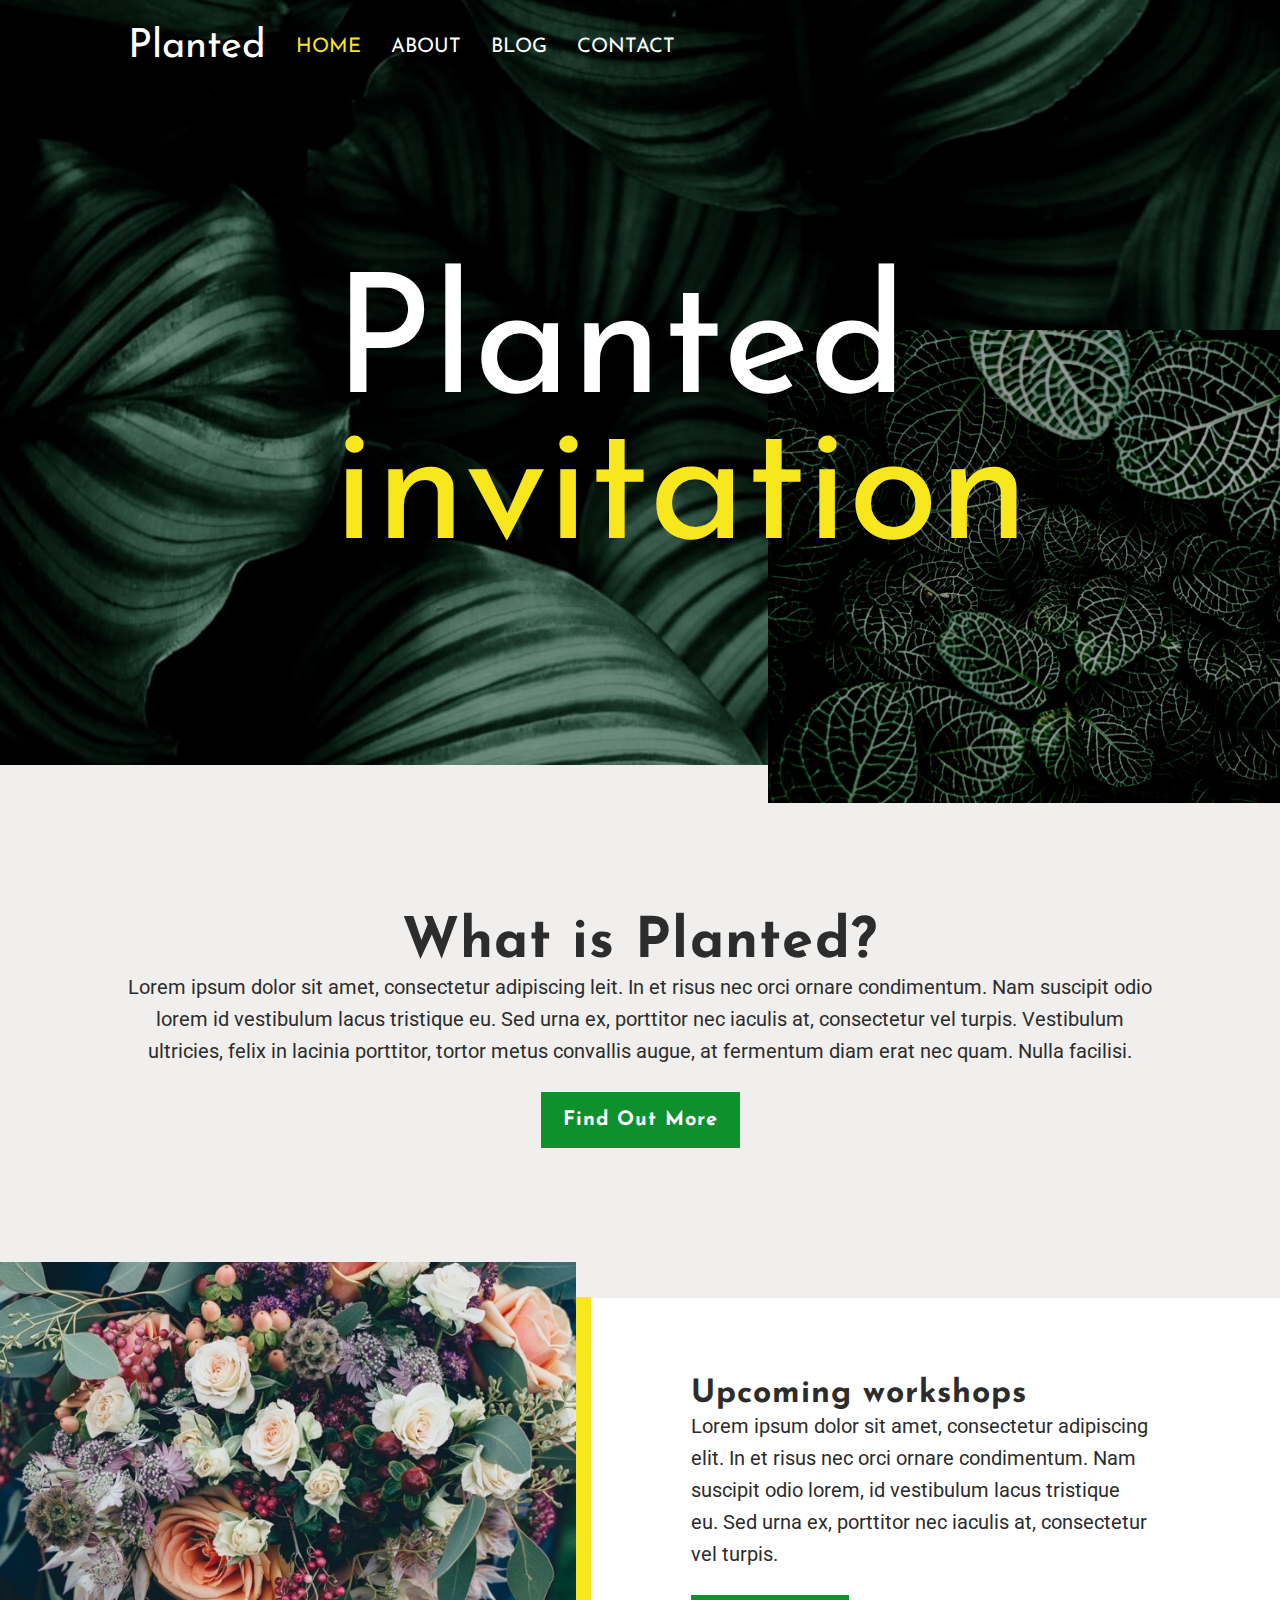
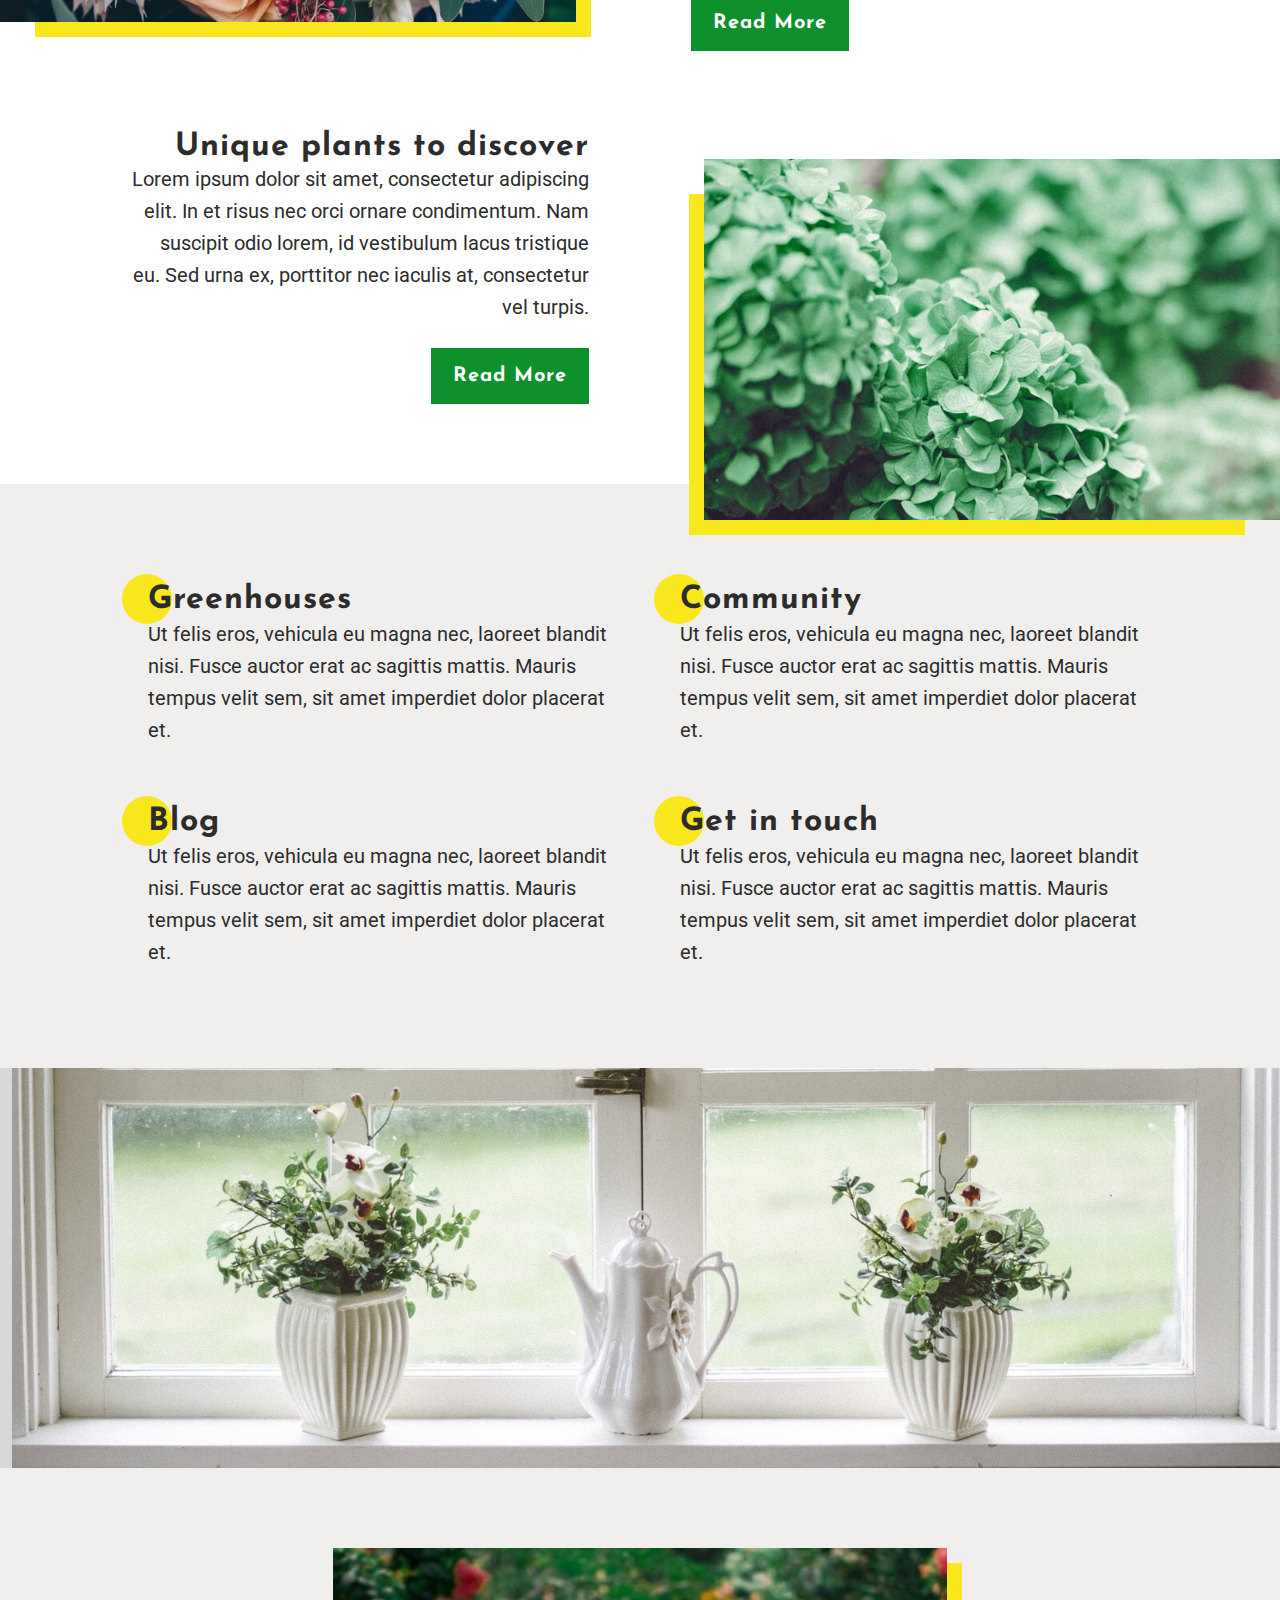
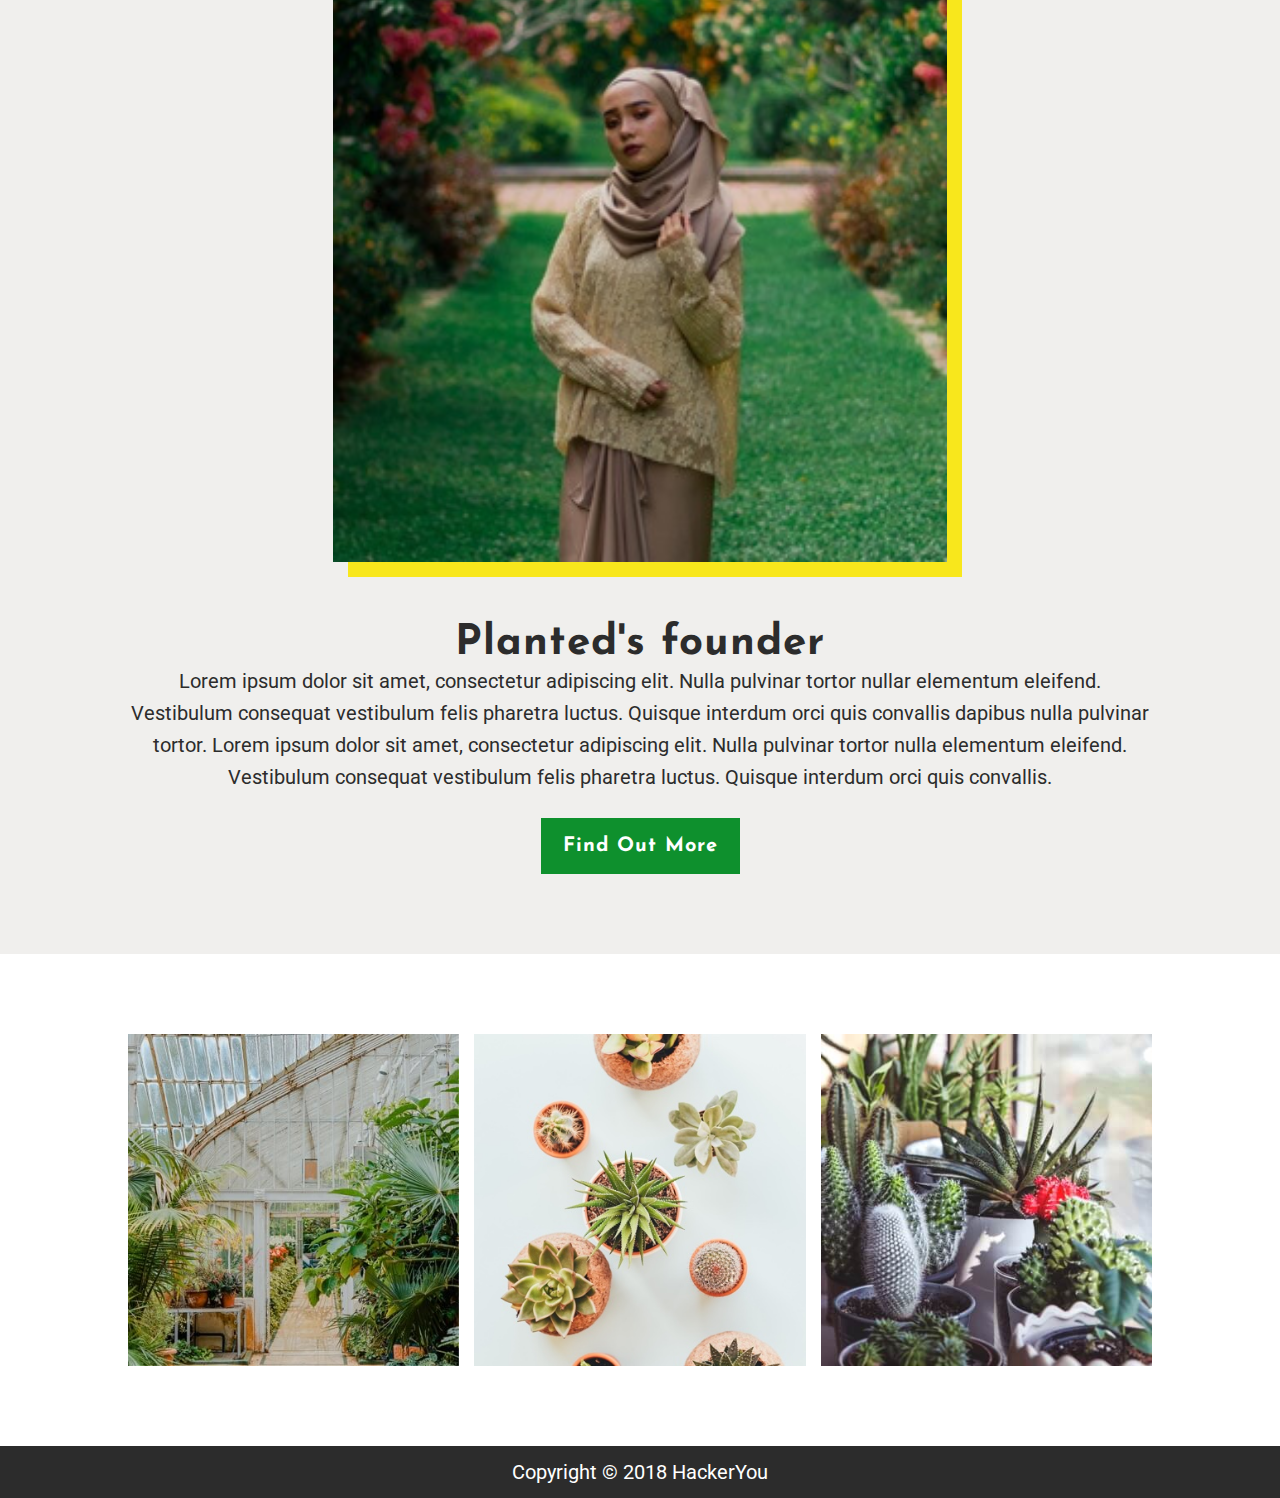
<file: index.html>
<!DOCTYPE html>
<html lang="en">

<head>
    <meta charset="UTF-8">
    <meta name="viewport" content="width=device-width, initial-scale=1.0">
    <meta http-equiv="X-UA-Compatible" content="ie=edge">
    <title>PLANTED</title>
    <link href="https://fonts.googleapis.com/css?family=Josefin+Sans:300,400,700|Roboto:400,700" rel="stylesheet">
    <link rel="stylesheet" href="https://use.fontawesome.com/releases/v5.7.0/css/all.css" integrity="sha384-lZN37f5QGtY3VHgisS14W3ExzMWZxybE1SJSEsQp9S+oqd12jhcu+A56Ebc1zFSJ"
        crossorigin="anonymous">
    <link rel="shortcut icon" href="assets/favicon16x16.png" type="image/x-icon"> <!-- Photo by Scott Webb on Unsplash -->
    <link rel="stylesheet" href="styles/style.css">
</head>

<body>
    <a href="#mainContent" class="skipLink">Skip to main content.</a>

    <!-- This is the header/hero section of the home page -->
    <header class="home">
        <div class="wrapper heroContainer">

            <nav class="mainNav">
                <ul>
                    <li><a href="index.html">Planted</a></li>
                    <li><a href="index.html" class="currentPage">Home</a></li>
                    <li><a href="index.html#about">About</a></li>
                    <li><a href="blog.html">Blog</a></li>
                    <li><a href="contact.html">Contact</a></li>
                </ul>
            </nav>

            <h1>Planted <span>invitation</span></h1>

            <div class="heroOverlay">
                <img src="assets/headerBox.jpg" alt="dark green leaves with light green veins">
            </div>

        </div> <!-- This is the closing of the wrapper div -->
    </header>

    <!-- This main element contains everything that falls between the header and the footer -->
    <main id="mainContent">

        <!-- This is the What is Planted? section -->
        <section class="whatIsPlanted">

            <div class="wrapper">

                <h2>What is Planted?</h2>
                <p>Lorem ipsum dolor sit amet, consectetur adipiscing leit. In et risus nec orci ornare condimentum.
                    Nam suscipit odio lorem id vestibulum lacus tristique eu. Sed urna ex, porttitor nec iaculis at,
                    consectetur vel turpis. Vestibulum ultricies, felix in lacinia porttitor, tortor metus convallis
                    augue, at fermentum diam erat nec quam. Nulla facilisi.</p>
                <a href="#" class="button">Find out more</a>

            </div> <!-- This is the closing of the wrapper div -->

        </section>

        <!-- This is the Upcoming Workshops section -->
        <section class="workshops">

            <div class="wrapper">

                <div class="image image1">
                    <img src="assets/flowerBouquet.jpg" alt="a beautiful bouquet of flowers">
                </div>

                <div class="text text1">
                    <h2>Upcoming workshops</h2>
                    <p>Lorem ipsum dolor sit amet, consectetur adipiscing elit. In et risus nec orci ornare
                        condimentum.
                        Nam suscipit odio lorem, id vestibulum lacus tristique eu. Sed urna ex, porttitor nec iaculis
                        at,
                        consectetur vel turpis.</p>
                    <a href="#" class="button">Read more</a>
                </div>

                <!-- The order of .image2 and .text2 are altered for desktop to create the alternating pattern seen in the design -->
                <div class="image image2"> 
                    <img src="assets/greenHydrangea.jpg" alt="closeup of some green hydrangeas">
                </div>

                <div class="text text2">
                    <h2>Unique plants to discover</h2>
                    <p>Lorem ipsum dolor sit amet, consectetur adipiscing elit. In et risus nec orci ornare
                        condimentum. Nam suscipit odio lorem, id vestibulum lacus tristique eu. Sed urna ex, porttitor
                        nec iaculis at, consectetur vel turpis.</p>
                    <a href="#" class="button">Read more</a>
                </div>

            </div> <!-- This is the closing of the wrapper div -->

        </section>

        <!-- This is the section containing Information about Greenhouses, Community, the Blog, and Get in Touch. It also contains the banner image directly below it -->
        <section class="info">

            <div class="infoContainer wrapper">

                <div class="infoItem">
                    <div class="infoIcon">
                        <i class="fas fa-leaf"></i>
                    </div>
                    <div class="infoText">
                        <a href="#"><h2>Greenhouses</h2></a>
                        <p>Ut felis eros, vehicula eu magna nec, laoreet blandit nisi. Fusce auctor erat ac sagittis
                            mattis. Mauris tempus velit sem, sit amet imperdiet dolor placerat et.</p>
                    </div>
                </div>

                <div class="infoItem">
                    <div class="infoIcon">
                        <i class="fas fa-users"></i>
                    </div>
                    <div class="infoText">
                        <a href="#"><h2>Community</h2></a>
                        <p>Ut felis eros, vehicula eu magna nec, laoreet blandit nisi. Fusce auctor erat ac sagittis
                            mattis. Mauris tempus velit sem, sit amet imperdiet dolor placerat et.</p>
                    </div>
                </div>

                <div class="infoItem">
                    <div class="infoIcon">
                        <i class="fas fa-file"></i>
                    </div>
                    <div class="infoText">
                        <a href="blog.html"><h2>Blog</h2></a>
                        <p>Ut felis eros, vehicula eu magna nec, laoreet blandit nisi. Fusce auctor erat ac sagittis
                            mattis. Mauris tempus velit sem, sit amet imperdiet dolor placerat et.</p>
                    </div>
                </div>

                <div class="infoItem">
                    <div class="infoIcon">
                        <i class="fas fa-phone"></i>
                    </div>
                    <div class="infoText">
                        <a href="contact.html"><h2>Get in touch</h2></a>
                        <p>Ut felis eros, vehicula eu magna nec, laoreet blandit nisi. Fusce auctor erat ac sagittis
                            mattis. Mauris tempus velit sem, sit amet imperdiet dolor placerat et.</p>
                    </div>
                </div>
            </div> <!-- This is the closing of the .infoContainer/wrapper div. The banner image comes immediately after, outside of the wrapper -->

            <div>
                <img src="assets/bannerVases.jpg" alt="two white vases and a white tea pot on a white window sill overlooking a lawn">
            </div>

        </section>

        <!-- This is the Planted's founder section -->
        <section class="founder" id="about">

            <div class="wrapper">

                <div class="image">
                    <img src="assets/founder.jpg" alt="the founder of Planted standing in an outdoor garden">
                </div>

                <div class="founderInfo">
                    <h2>Planted's founder</h2>
                    <p>Lorem ipsum dolor sit amet, consectetur adipiscing elit. Nulla pulvinar tortor nullar elementum
                        eleifend. Vestibulum consequat vestibulum felis pharetra luctus. Quisque interdum orci quis
                        convallis dapibus nulla pulvinar tortor. Lorem ipsum dolor sit amet, consectetur adipiscing
                        elit.
                        Nulla pulvinar tortor nulla elementum eleifend. Vestibulum consequat vestibulum felis pharetra
                        luctus. Quisque interdum orci quis convallis.</p>
                    <a href="#" class="button">Find out more</a>
                </div>

            </div> <!-- This is the closing of the wrapper div -->

        </section>

        <!-- This is the Gallery section -->
        <section class="gallery">

            <div class="wrapper">

                <div class="galleryItem">
                    <img src="assets/greenhouse.jpg" alt="view of the inside of a greenhouse with tropical palm trees">
                </div>

                <div class="galleryItem">
                    <img src="assets/succulents.jpg" alt="aerial view of many small succulents on a white table">
                </div>

                <div class="galleryItem">
                    <img src="assets/cactaiSucculents.jpg" alt="many cactuses and succulents in small pots near a window">
                </div>

            </div> <!-- This is the closing of the wrapper div -->

        </section>

    </main>

    <footer>
        <p>Copyright © 2018 HackerYou</p>
    </footer>

</body>

</html>
</file>
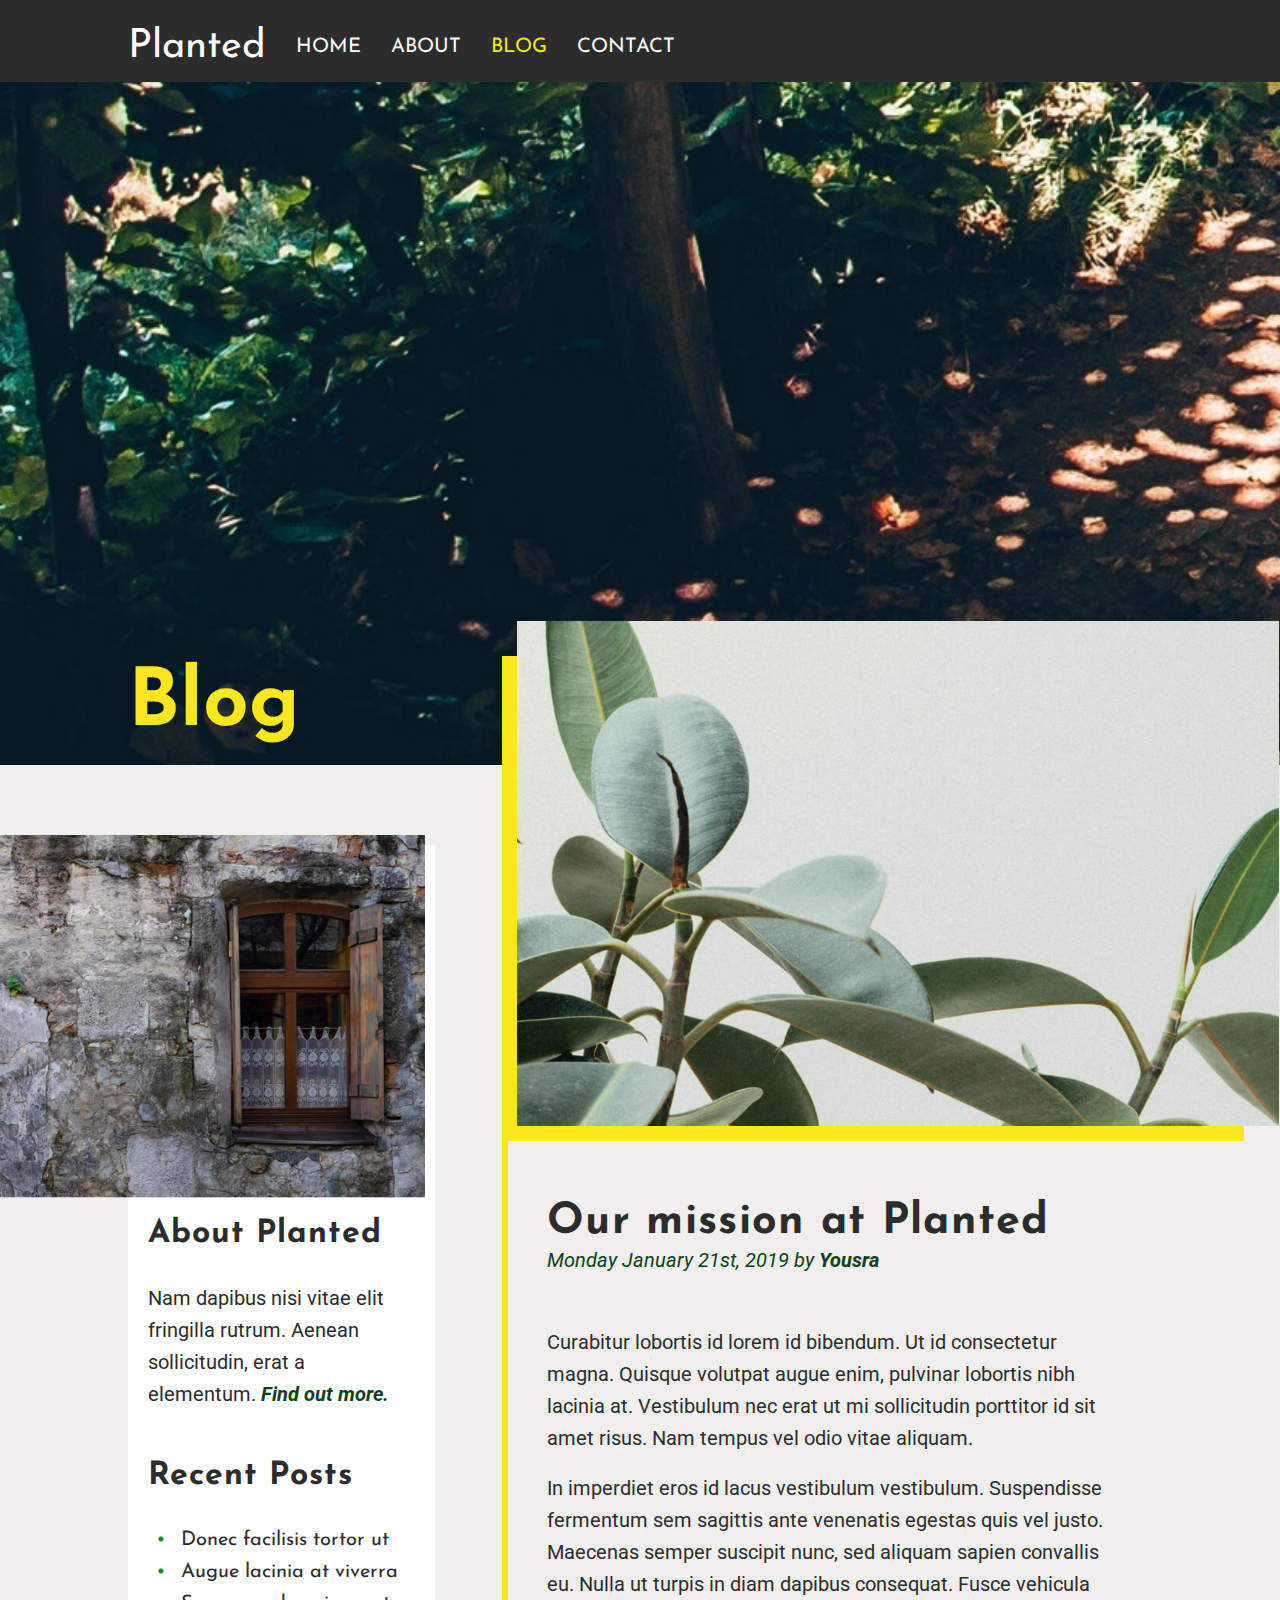
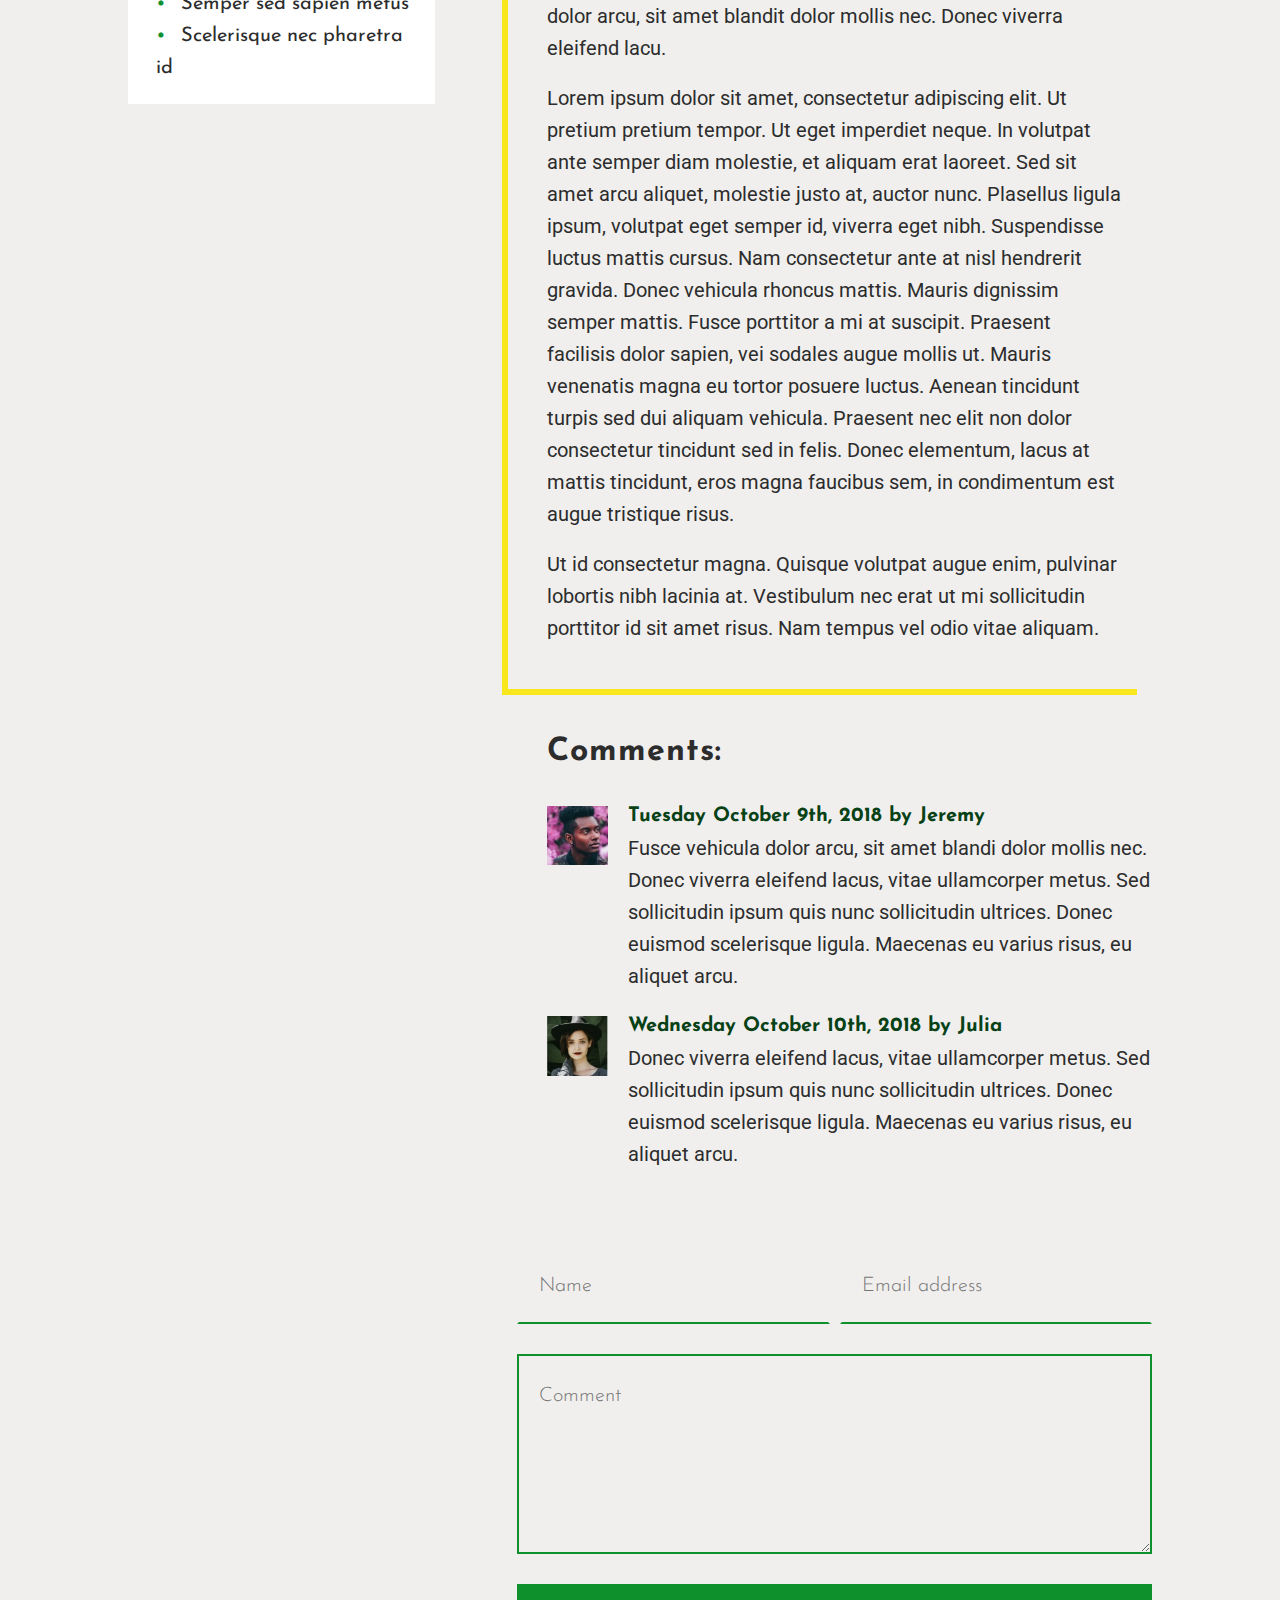
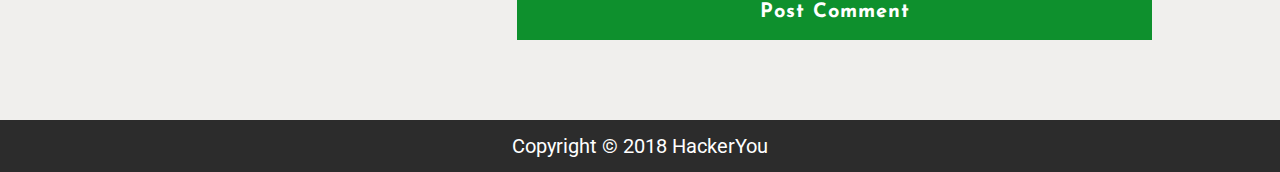
<file: blog.html>
<!DOCTYPE html>
<html lang="en">

<head>
    <meta charset="UTF-8">
    <meta name="viewport" content="width=device-width, initial-scale=1.0">
    <meta http-equiv="X-UA-Compatible" content="ie=edge">
    <title>PLANTED</title>
    <link href="https://fonts.googleapis.com/css?family=Josefin+Sans:300,400,700|Roboto:400,700" rel="stylesheet">
    <link rel="stylesheet" href="https://use.fontawesome.com/releases/v5.7.0/css/all.css" integrity="sha384-lZN37f5QGtY3VHgisS14W3ExzMWZxybE1SJSEsQp9S+oqd12jhcu+A56Ebc1zFSJ"
        crossorigin="anonymous">
    <link rel="shortcut icon" href="assets/favicon16x16.png" type="image/x-icon">
    <link rel="stylesheet" href="styles/style.css">
</head>

<body>
    <a href="#mainContent" class="skipLink">Skip to main content.</a>

    <!-- This is the header/hero section of the Blog page -->
    <header class="blog">

        <div class="heroContainer">

            <nav class="mainNav blogNav">
                <div class="wrapper"> <!-- The wrapper is nested inside the nav so that the background color of the nav can span the full width of the page -->
                    <ul>
                        <li>
                            <a href="index.html">Planted</a>
                        </li>
                        <li>
                            <a href="index.html">Home</a>
                        </li>
                        <li>
                            <a href="index.html#about">About</a>
                        </li>
                        <li>
                            <a href="blog.html" class="currentPage">Blog</a>
                        </li>
                        <li>
                            <a href="contact.html">Contact</a>
                        </li>
                    </ul>
                </div>
            </nav>

            <div class="wrapper">
                <h1>Blog</h1>
            </div>

        </div> <!-- This is the closing of the .heroContainer div -->

    </header>

    <!-- This main element contains all of the content between the header and the footer (which is divided into the aside and the blogContent section), and is styled with the wrapper class -->
    <main class="blogPage wrapper" id="mainContent">

        <!-- This .blogContent section contains an article (which itself contains the blog post and it's associated comments) and the comment form -->
        <section class="blogContent">

            <!-- The article encloses the blog post and it's associated comments -->
            <article class="blogPost"> 

                <div class="imgContainer">
                    <img src="assets/postImage.jpg" alt="close up view of some leaves against a beige wall">
                </div>

                <section class="blogText"> <!-- This section is the blog post itself -->
                    <h2>Our mission at Planted</h2>
                    <p class="byline">Monday January 21st, 2019 by <span>Yousra</span></p>
                    <p>Curabitur lobortis id lorem id bibendum. Ut id consectetur magna. Quisque volutpat augue enim,
                        pulvinar lobortis nibh lacinia at. Vestibulum nec erat ut mi sollicitudin porttitor id sit amet
                        risus. Nam tempus vel odio vitae aliquam.</p>
                    <p>In imperdiet eros id lacus vestibulum vestibulum. Suspendisse fermentum sem sagittis ante
                        venenatis egestas quis vel justo. Maecenas semper suscipit nunc, sed aliquam sapien convallis
                        eu. Nulla ut turpis in diam dapibus consequat. Fusce vehicula dolor arcu, sit amet blandit
                        dolor mollis nec. Donec viverra eleifend lacu.</p>
                    <p>Lorem ipsum dolor sit amet, consectetur adipiscing elit. Ut pretium pretium tempor. Ut eget
                        imperdiet neque. In volutpat ante semper diam molestie, et aliquam erat laoreet. Sed sit amet
                        arcu aliquet, molestie justo at, auctor nunc. Plasellus ligula ipsum, volutpat eget semper id,
                        viverra eget nibh. Suspendisse luctus mattis cursus. Nam consectetur ante at nisl hendrerit
                        gravida. Donec vehicula rhoncus mattis. Mauris dignissim semper mattis. Fusce porttitor a mi at
                        suscipit. Praesent facilisis dolor sapien, vei sodales augue mollis ut. Mauris venenatis magna
                        eu tortor posuere luctus. Aenean tincidunt turpis sed dui aliquam vehicula. Praesent nec elit
                        non dolor consectetur tincidunt sed in felis. Donec elementum, lacus at mattis tincidunt, eros
                        magna faucibus sem, in condimentum est augue tristique risus.</p>
                    <p>Ut id consectetur magna. Quisque volutpat augue enim, pulvinar lobortis nibh lacinia at.
                        Vestibulum nec erat ut mi sollicitudin porttitor id sit amet risus. Nam tempus vel odio vitae
                        aliquam.</p>
                </section>

                <section class="commentContainer"> <!-- This section is the blog posts's associated comments section -->
                    <h3>Comments:</h3>

                    <div class="blogComment">
                        <img src="assets/commentImage1.jpg" alt="the face of commenter #1, Jeremy">
                        <div class="text">
                            <h4>Tuesday October 9th, 2018 by Jeremy</h4>
                            <p>Fusce vehicula dolor arcu, sit amet blandi dolor mollis nec. Donec viverra eleifend
                                lacus,
                                vitae
                                ullamcorper metus. Sed sollicitudin ipsum quis nunc sollicitudin ultrices. Donec
                                euismod
                                scelerisque ligula. Maecenas eu varius risus, eu aliquet arcu.</p>
                        </div>
                    </div>

                    <div class="blogComment">
                        <img src="assets/commentImage2.jpg" alt="the face of commenter #2, Julia">
                        <div class="text">
                            <h4>Wednesday October 10th, 2018 by Julia</h4>
                            <p>Donec viverra eleifend lacus, vitae ullamcorper metus. Sed sollicitudin ipsum quis
                                nunc
                                sollicitudin ultrices. Donec euismod scelerisque ligula. Maecenas eu varius risus,
                                eu
                                aliquet
                                arcu.</p>
                        </div>
                    </div>

                </section> <!-- This is the end of the comment container -->

            </article> <!-- This is the end of the article containing the blog and it's comments -->

            <!-- This is the comment form -->
            <form action="" method="POST" name="submitComment" class="submitComment"> 

                <div class="inputs">
                    <label for="name" class="visuallyHidden">Name</label>
                    <input type="text" class="name" id="name" name="name" placeholder="Name">

                    <label for="email" class="visuallyHidden">Email address</label>
                    <input type="email" class="email" id="email" name="email" placeholder="Email address">
                </div>

                <label for="comment" class="visuallyHidden">Comment</label>
                <textarea name="comment" id="comment" class="comment" placeholder="Comment" cols="" rows="" required></textarea>

                <button type="submit">Post comment</button>

            </form>

        </section> <!-- This is the end of the .blogContent section (the blog, it's comments, and the form) -->

        <!-- In the mobile layout, the aside comes after the blog entry. In the desktop layout, the order of the aside is changed so that it moves up to the left of the blog entry. I chose this structure because this was the order I wanted the user to tab through the page (blog first, then aside). -->
        <aside> 

            <div class="imgContainer">
                <img src="assets/asideWindow.jpg" alt="outside of a beautiful old cement building looking at a wooden window frame with lace curtains">
            </div>

            <div class="asideText">
                <h3>About Planted</h3>
                <p>Nam dapibus nisi vitae elit fringilla rutrum. Aenean sollicitudin, erat a elementum. <a href="index.html#about"><span>Find
                            out more.</span></a></p>
                <h3>Recent posts</h3>
                <ul>
                    <li>Donec facilisis tortor ut</li>
                    <li>Augue lacinia at viverra</li>
                    <li>Semper sed sapien metus</li>
                    <li>Scelerisque nec pharetra id</li>
                </ul>
            </div>

        </aside>

    </main> <!-- This is the end of the main element containing the aside and the blogContent section -->

    <footer>
        <p>Copyright © 2018 HackerYou</p>
    </footer>

</body>

</html>
</file>
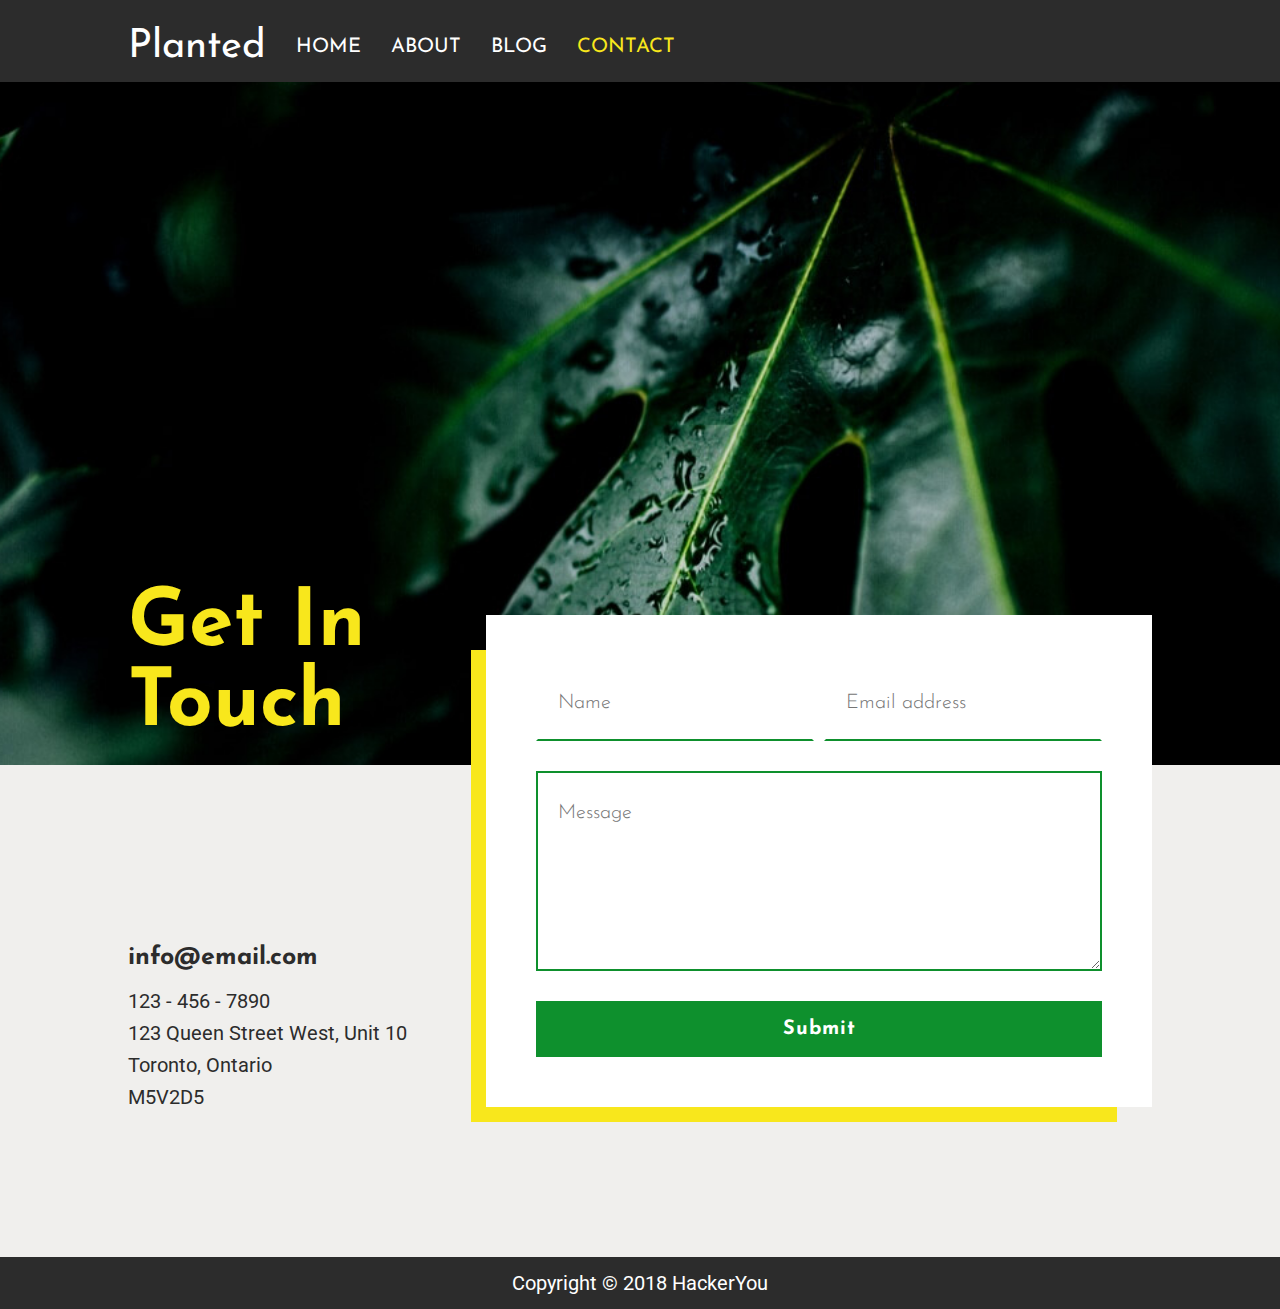
<file: contact.html>
<!DOCTYPE html>
<html lang="en">

<head>
    <meta charset="UTF-8">
    <meta name="viewport" content="width=device-width, initial-scale=1.0">
    <meta http-equiv="X-UA-Compatible" content="ie=edge">
    <title>PLANTED</title>
    <link href="https://fonts.googleapis.com/css?family=Josefin+Sans:300,400,700|Roboto:400,700" rel="stylesheet">
    <link rel="stylesheet" href="https://use.fontawesome.com/releases/v5.7.0/css/all.css" integrity="sha384-lZN37f5QGtY3VHgisS14W3ExzMWZxybE1SJSEsQp9S+oqd12jhcu+A56Ebc1zFSJ"
        crossorigin="anonymous">
    <link rel="shortcut icon" href="assets/favicon16x16.png" type="image/x-icon">
    <link rel="stylesheet" href="styles/style.css">
</head>

<body>
    <a href="#mainContent" class="skipLink">Skip to main content.</a>

    <!-- This is the header/hero section of the Contact/Get In Touch page-->
    <header class="contact">

        <div class="heroContainer">

            <nav class="mainNav contactNav">
                <div class="wrapper"> <!-- The wrapper is nested inside the nav so that the background color of the nav can span the full width of the page -->
                    <ul>
                        <li>
                            <a href="index.html">Planted</a>
                        </li>
                        <li>
                            <a href="index.html">Home</a>
                        </li>
                        <li>
                            <a href="index.html#about">About</a>
                        </li>
                        <li>
                            <a href="blog.html">Blog</a>
                        </li>
                        <li>
                            <a href="contact.html" class="currentPage">Contact</a>
                        </li>
                    </ul>
                </div>
            </nav>

            <div class="wrapper">
                <h1>Get in <br>touch</h1>
            </div>

        </div> <!-- This is the closing of the .heroContainer div -->

    </header>

    <!-- This main element contains the contactInfo aside and the contactUs form, and is styled with the wrapper class -->
    <main class="wrapper contactPage" id="mainContent">

        <!-- This is the contactUs form, and styles can be found in the _global partial as they are shared with the Blog page -->
        <form action="" method="POST" name="contactUs" class="contactUs">
            <div class="inputs">
                <label for="name" class="visuallyHidden">Name</label>
                <input type="text" class="name" id="name" name="name" placeholder="Name">

                <label for="email" class="visuallyHidden">Email address</label>
                <input type="email" class="email" id="email" name="email" placeholder="Email address">
            </div>

            <label for="message" class="visuallyHidden">Message</label>
            <textarea name="message" id="message" class="message" placeholder="Message" cols="" rows="" required></textarea>

            <button type="submit">Submit</button>
        </form>

        <!-- In the mobile layout, the aside comes after the Contact Us form. In the desktop layout, the order of the aside is changed so that it moves up to the left of the form. I chose this structure because this was the order I wanted the user to tab through the page (form first, then aside). -->
        <!-- The aside contains the social media icons, the email address, phone number, and address -->
        <aside class="contactInfo"> 
            <nav class="social">
                <ul>
                    <li>
                        <a href="http://www.facebook.com">
                            <i class="fab fa-facebook-f"></i>
                            <span class="visuallyHidden">Facebook</span>
                        </a>
                    </li>
                    <li>
                        <a href="http://www.instagram.com">
                            <i class="fab fa-instagram"></i>
                            <span class="visuallyHidden">Instagram</span>
                        </a>
                    </li>
                    <li>
                        <a href="http://www.twitter.com">
                            <i class="fab fa-twitter"></i>
                            <span class="visuallyHidden">Twitter</span>
                        </a>
                    </li>
                    <li>
                        <a href="http://www.whatsapp.com">
                            <i class="fab fa-whatsapp"></i>
                            <span class="visuallyHidden">WhatsApp</span>
                        </a>
                    </li>
                </ul>
            </nav>

            <a href="#">info@email.com</a>

            <p>123 - 456 - 7890</p>
            <p>123 Queen Street West, Unit 10</p>
            <p>Toronto, Ontario</p>
            <p>M5V2D5</p>

        </aside>

    </main>

    <footer>
        <p>Copyright © 2018 HackerYou</p>
    </footer>

</body>

</html>
</file>
<file: styles/style.css>
@charset "UTF-8";
/* This setup snippet came from the notes provided */
article, aside, details, figcaption, figure, footer, header, hgroup, nav, section, summary {
  display: block; }

audio, canvas, video {
  display: inline-block; }

audio:not([controls]) {
  display: none;
  height: 0; }

[hidden] {
  display: none; }

html {
  font-family: sans-serif;
  -webkit-text-size-adjust: 100%;
  -ms-text-size-adjust: 100%; }

a:focus {
  outline: thin dotted; }

a:active, a:hover {
  outline: 0; }

h1 {
  font-size: 2em; }

abbr[title] {
  border-bottom: 1px dotted; }

b, strong {
  font-weight: 700; }

dfn {
  font-style: italic; }

mark {
  background: #ff0;
  color: #000; }

code, kbd, pre, samp {
  font-family: monospace, serif;
  font-size: 1em; }

pre {
  white-space: pre-wrap;
  word-wrap: break-word; }

q {
  quotes: \201C \201D \2018 \2019; }

small {
  font-size: 80%; }

sub, sup {
  font-size: 75%;
  line-height: 0;
  position: relative;
  vertical-align: baseline; }

sup {
  top: -.5em; }

sub {
  bottom: -.25em; }

img {
  border: 0; }

svg:not(:root) {
  overflow: hidden; }

fieldset {
  border: 1px solid silver;
  margin: 0 2px;
  padding: .35em .625em .75em; }

button, input, select, textarea {
  font-family: inherit;
  font-size: 100%;
  margin: 0; }

button, input {
  line-height: normal; }

button, html input[type=button], input[type=reset], input[type=submit] {
  -webkit-appearance: button;
  cursor: pointer; }

button[disabled], input[disabled] {
  cursor: default; }

input[type=checkbox], input[type=radio] {
  -webkit-box-sizing: border-box;
  box-sizing: border-box;
  padding: 0; }

input[type=search] {
  -webkit-appearance: textfield;
  -moz-box-sizing: content-box;
  -webkit-box-sizing: content-box;
  box-sizing: content-box; }

input[type=search]::-webkit-search-cancel-button, input[type=search]::-webkit-search-decoration {
  -webkit-appearance: none; }

textarea {
  overflow: auto;
  vertical-align: top; }

table {
  border-collapse: collapse;
  border-spacing: 0; }

body, figure {
  margin: 0; }

legend, button::-moz-focus-inner, input::-moz-focus-inner {
  border: 0;
  padding: 0; }

.clearfix:after {
  visibility: hidden;
  display: block;
  font-size: 0;
  content: '';
  clear: both;
  height: 0; }

* {
  -moz-box-sizing: border-box;
  -webkit-box-sizing: border-box;
  box-sizing: border-box; }

/* This visuallyHidden snippet came from the notes provided */
.visuallyHidden:not(:focus):not(:active) {
  position: absolute;
  width: 1px;
  height: 1px;
  margin: -1px;
  border: 0;
  padding: 0;
  white-space: nowrap;
  -webkit-clip-path: inset(100%);
  clip-path: inset(100%);
  clip: rect(0 0 0);
  overflow: hidden; }

@-webkit-keyframes fade {
  0% {
    opacity: 0; }
  100% {
    opacity: 1; } }

@keyframes fade {
  0% {
    opacity: 0; }
  100% {
    opacity: 1; } }

img {
  width: 100%;
  display: block; }

.wrapper {
  width: 80%;
  max-width: 1280px;
  margin: 0 auto; }

@media (max-width: 575px) {
  .wrapper {
    width: 90%; } }

ul {
  list-style: none;
  padding: 0;
  margin: 0; }

a {
  text-decoration: none; }

body {
  background-color: #f0efed; }

.button {
  color: white;
  background-color: #0e902d;
  border: 2px solid transparent;
  padding: 10px 20px;
  text-transform: capitalize;
  display: inline-block;
  margin-top: 25px;
  font-size: 1rem;
  color: white;
  font-weight: 700;
  line-height: 1.6rem;
  letter-spacing: 1px;
  -webkit-transition: -webkit-transform 0.15s ease-in-out;
  transition: -webkit-transform 0.15s ease-in-out;
  -o-transition: transform 0.15s ease-in-out;
  transition: transform 0.15s ease-in-out;
  transition: transform 0.15s ease-in-out, -webkit-transform 0.15s ease-in-out; }
  .button:hover {
    -webkit-transform: scale(1.1);
    -ms-transform: scale(1.1);
    transform: scale(1.1); }
  .button:focus {
    border: 2px dotted white; }

/* These skip link styles came from the notes, not my head*/
.skipLink {
  position: absolute;
  display: block;
  padding: 15px;
  border-radius: 10px;
  left: -1000px;
  top: 5px;
  z-index: 999;
  background: white;
  color: #2c2c2c; }

.skipLink:focus {
  right: 15px;
  left: auto;
  top: 15px; }

.blogPage,
.contactPage {
  display: -webkit-box;
  display: -ms-flexbox;
  display: flex;
  -webkit-box-orient: horizontal;
  -webkit-box-direction: normal;
  -ms-flex-direction: row;
  flex-direction: row;
  -webkit-box-pack: justify;
  -ms-flex-pack: justify;
  justify-content: space-between;
  -webkit-box-align: center;
  -ms-flex-align: center;
  align-items: center; }
  .blogPage aside,
  .contactPage aside {
    width: 30%;
    -webkit-box-ordinal-group: -1;
    -ms-flex-order: -2;
    order: -2; }

@media (max-width: 1150px) {
  .blogPage,
  .contactPage {
    -webkit-box-orient: vertical;
    -webkit-box-direction: normal;
    -ms-flex-direction: column;
    flex-direction: column;
    -webkit-box-pack: start;
    -ms-flex-pack: start;
    justify-content: flex-start;
    -webkit-box-align: center;
    -ms-flex-align: center;
    align-items: center;
    padding: 80px 0; }
    .blogPage aside,
    .contactPage aside {
      -webkit-box-ordinal-group: 1;
      -ms-flex-order: 0;
      order: 0;
      width: 100%;
      text-align: center;
      padding-top: 60px; } }

.inputs {
  display: -webkit-box;
  display: -ms-flexbox;
  display: flex;
  -webkit-box-orient: horizontal;
  -webkit-box-direction: normal;
  -ms-flex-direction: row;
  flex-direction: row; }

.name,
.email {
  padding: 20px;
  border: 2px solid transparent;
  border-bottom: 2px solid #0e902d;
  width: calc((100% - 10px) / 2);
  font-size: 1rem;
  color: #2c2c2c;
  font-weight: 300;
  line-height: 1.6rem; }

.name {
  margin-right: 10px; }

.message,
.comment {
  border: 2px solid #0e902d;
  font-size: 1rem;
  color: #2c2c2c;
  font-weight: 300;
  width: 100%;
  padding: 20px;
  padding-top: 30px;
  height: 200px;
  margin: 30px 0; }

.name:focus,
.email:focus,
.message:focus,
.comment:focus {
  border: 2px dotted #0e902d; }

button {
  font-size: 1rem;
  color: white;
  font-weight: 700;
  color: white;
  border: none;
  background-color: #0e902d;
  border: 2px solid transparent;
  padding: 10px 20px;
  line-height: 1.6rem;
  letter-spacing: 1px;
  width: 100%;
  -webkit-transition: -webkit-transform 0.15s ease-in-out;
  transition: -webkit-transform 0.15s ease-in-out;
  -o-transition: transform 0.15s ease-in-out;
  transition: transform 0.15s ease-in-out;
  transition: transform 0.15s ease-in-out, -webkit-transform 0.15s ease-in-out; }
  button:hover {
    -webkit-transform: scale(1.1);
    -ms-transform: scale(1.1);
    transform: scale(1.1); }
  button:focus {
    border: 2px dotted white; }

@media (max-width: 850px) {
  .inputs {
    -webkit-box-orient: vertical;
    -webkit-box-direction: normal;
    -ms-flex-direction: column;
    flex-direction: column; }
  .name,
  .email {
    width: 100%; }
  .name {
    margin-bottom: 10px; } }

html {
  font-size: 125%; }

body {
  font-family: "Josefin Sans", sans-serif;
  color: #2c2c2c; }

h1, h2 {
  margin: 0;
  padding: 0; }

p {
  font-family: "Roboto", sans-serif;
  font-size: 1rem;
  color: #2c2c2c;
  font-weight: 400;
  line-height: 1.6rem;
  margin: 0;
  padding: 0; }

.mainNav {
  padding: 15px 0;
  font-size: 1rem;
  color: white;
  font-weight: 400; }
  .mainNav ul {
    display: -webkit-box;
    display: -ms-flexbox;
    display: flex;
    -webkit-box-orient: horizontal;
    -webkit-box-direction: normal;
    -ms-flex-direction: row;
    flex-direction: row;
    -webkit-box-align: center;
    -ms-flex-align: center;
    align-items: center; }
  .mainNav li:first-child {
    font-size: 2rem;
    color: white; }
  .mainNav li:not(:first-child) {
    text-transform: uppercase; }
  .mainNav a {
    color: white;
    -webkit-transition: color 0.15s ease-in-out;
    -o-transition: color 0.15s ease-in-out;
    transition: color 0.15s ease-in-out;
    display: inline-block;
    padding: 12px 30px 0px 0; }
    .mainNav a:hover {
      color: #f8e71c; }
  .mainNav .currentPage {
    color: #f8e71c; }

.home .mainNav {
  -webkit-animation: fade 1.75s linear;
  animation: fade 1.75s linear; }

.contactNav,
.blogNav {
  background-color: #2c2c2c; }

@media (max-width: 750px) {
  .mainNav ul {
    -webkit-box-orient: vertical;
    -webkit-box-direction: normal;
    -ms-flex-direction: column;
    flex-direction: column;
    -webkit-box-pack: start;
    -ms-flex-pack: start;
    justify-content: flex-start;
    -webkit-box-align: start;
    -ms-flex-align: start;
    align-items: flex-start; }
  .mainNav li:first-child {
    font-size: 1.7rem; }
  .blogNav,
  .contactNav {
    background-color: transparent; }
    .blogNav ul,
    .contactNav ul {
      background-color: #2c2c2c;
      width: 30%;
      min-width: 150px;
      padding: 20px; } }

header {
  height: 85vh;
  background-size: cover;
  background-position: center center; }
  header .heroContainer {
    display: -webkit-box;
    display: -ms-flexbox;
    display: flex;
    -webkit-box-orient: vertical;
    -webkit-box-direction: normal;
    -ms-flex-direction: column;
    flex-direction: column;
    height: 100%; }

.home {
  background-image: url(../assets/homeHero.jpg);
  position: relative; }
  .home .heroOverlay {
    width: 40%;
    position: absolute;
    right: 0;
    bottom: -5%; }
  .home h1 {
    font-size: 8.3rem;
    color: white;
    font-weight: 400;
    z-index: 99;
    margin: auto;
    line-height: 146px;
    padding-left: 20%;
    -webkit-animation: fade 1.75s linear;
    animation: fade 1.75s linear; }
    .home h1 span {
      color: #f8e71c; }

.contact {
  background-image: url(../assets/contactHero.jpg); }
  .contact h1 {
    font-size: 4rem;
    color: #f8e71c;
    font-weight: 700;
    text-transform: capitalize;
    padding-bottom: 20px; }
  .contact .heroContainer {
    -webkit-box-pack: justify;
    -ms-flex-pack: justify;
    justify-content: space-between; }

.blog {
  background-image: url(../assets/blogHero.jpg); }
  .blog h1 {
    font-size: 4rem;
    color: #f8e71c;
    font-weight: 700;
    padding-bottom: 20px; }
  .blog .heroContainer {
    -webkit-box-pack: justify;
    -ms-flex-pack: justify;
    justify-content: space-between; }

@media (max-width: 1050px) {
  .home h1 {
    padding-left: 0;
    text-align: right;
    font-size: 7rem;
    line-height: 123px; } }

@media (max-width: 750px) {
  .home h1 {
    font-size: 5.5rem; }
  .home .heroOverlay {
    display: none; }
  .contact h1,
  .blog h1 {
    text-align: right; } }

@media (max-width: 630px) {
  .home h1 {
    font-size: 4rem;
    line-height: 70px; } }

@media (max-width: 460px) {
  .home h1 {
    font-size: 2.8rem;
    line-height: 50px; }
  .contact h1,
  .blog h1 {
    font-size: 2.8rem; } }

.whatIsPlanted {
  text-align: center;
  padding: 150px 0; }
  .whatIsPlanted h2 {
    font-size: 2.8rem;
    color: #2c2c2c;
    font-weight: 700;
    letter-spacing: 1.3px; }

.workshops {
  background-color: white;
  position: relative;
  padding: 80px 0;
  max-width: 2000px;
  margin: 0 auto; }
  .workshops .wrapper {
    display: -webkit-box;
    display: -ms-flexbox;
    display: flex;
    -ms-flex-wrap: wrap;
    flex-wrap: wrap;
    -webkit-box-pack: justify;
    -ms-flex-pack: justify;
    justify-content: space-between; }
  .workshops .image {
    position: absolute;
    width: 45%;
    max-width: 700px; }
  .workshops .wrapper::before {
    content: '';
    display: block;
    width: 45%; }
  .workshops .text {
    width: 45%; }
  .workshops .text1 {
    padding-bottom: 80px; }
  .workshops .text2 {
    padding-top: 90px;
    text-align: right; }
  .workshops .image1 {
    top: -36px;
    left: 0; }
  .workshops .image2 {
    -webkit-box-ordinal-group: 2;
    -ms-flex-order: 1;
    order: 1;
    bottom: -36px;
    right: 0; }
  .workshops .image1 img {
    -webkit-box-shadow: 25px 25px 0 -10px #f8e71c;
    box-shadow: 25px 25px 0 -10px #f8e71c; }
  .workshops .image2 img {
    -webkit-box-shadow: -25px 25px 0 -10px #f8e71c;
    box-shadow: -25px 25px 0 -10px #f8e71c; }
  .workshops h2 {
    font-size: 1.6rem;
    color: #2c2c2c;
    font-weight: 700;
    letter-spacing: 1px; }

@media (max-width: 1370px) {
  .workshops .text1 {
    padding-bottom: 40px; }
  .workshops .text2 {
    padding-top: 40px; } }

@media (max-width: 1150px) {
  .workshops .image1 {
    top: 80px; }
  .workshops .image2 {
    bottom: 80px; } }

@media (max-width: 980px) {
  .workshops .wrapper {
    -webkit-box-orient: vertical;
    -webkit-box-direction: normal;
    -ms-flex-direction: column;
    flex-direction: column;
    -webkit-box-pack: start;
    -ms-flex-pack: start;
    justify-content: flex-start;
    -webkit-box-align: center;
    -ms-flex-align: center;
    align-items: center; }
  .workshops .wrapper::before {
    display: none; }
  .workshops .image {
    position: static;
    width: 100%; }
  .workshops .image2 {
    -webkit-box-ordinal-group: 1;
    -ms-flex-order: 0;
    order: 0; }
  .workshops .text {
    width: 100%;
    padding: 40px 0;
    text-align: center; }
  .workshops .text2 {
    padding-bottom: 0; } }

.info {
  max-width: 2000px;
  margin: 0 auto; }
  .info .infoContainer {
    display: -webkit-box;
    display: -ms-flexbox;
    display: flex;
    -webkit-box-orient: horizontal;
    -webkit-box-direction: normal;
    -ms-flex-direction: row;
    flex-direction: row;
    -ms-flex-wrap: wrap;
    flex-wrap: wrap;
    -webkit-box-pack: justify;
    -ms-flex-pack: justify;
    justify-content: space-between;
    padding: 100px 0; }
  .info .infoItem {
    display: -webkit-box;
    display: -ms-flexbox;
    display: flex;
    -webkit-box-orient: horizontal;
    -webkit-box-direction: normal;
    -ms-flex-direction: row;
    flex-direction: row;
    width: 48%;
    padding-bottom: 60px; }
  .info h2 {
    font-size: 1.6rem;
    color: #2c2c2c;
    font-weight: 700;
    letter-spacing: 1px; }
  .info a {
    display: inline-block; }
  .info a:after {
    content: '';
    opacity: 0;
    height: 2px;
    display: block;
    background: #2c2c2c;
    -webkit-transition: opacity 0.15s ease-in-out;
    -o-transition: opacity 0.15s ease-in-out;
    transition: opacity 0.15s ease-in-out; }
  .info a:hover:after {
    opacity: 1; }
  .info .infoItem:nth-child(3),
  .info .infoItem:nth-child(4) {
    padding-bottom: 0; }
  .info .infoText {
    padding-left: 20px; }
  .info .infoIcon {
    position: relative; }
  .info i {
    font-size: 1.5rem;
    width: 40px;
    text-align: center; }
  .info i::after {
    content: '';
    background-color: #f8e71c;
    border-radius: 50%;
    position: absolute;
    top: -10px;
    left: -6px;
    width: 50px;
    height: 50px;
    z-index: -9; }

@media (max-width: 750px) {
  .info .infoContainer {
    -webkit-box-orient: vertical;
    -webkit-box-direction: normal;
    -ms-flex-direction: column;
    flex-direction: column;
    -webkit-box-pack: start;
    -ms-flex-pack: start;
    justify-content: flex-start;
    -webkit-box-align: center;
    -ms-flex-align: center;
    align-items: center;
    text-align: center; }
  .info .infoItem {
    width: 100%;
    -webkit-box-orient: vertical;
    -webkit-box-direction: normal;
    -ms-flex-direction: column;
    flex-direction: column; }
  .info .infoItem:nth-child(3) {
    padding-bottom: 60px; }
  .info .infoIcon {
    padding-bottom: 12px; }
  .info i::after {
    top: -10px;
    left: calc(50% - 25px); }
  .info .infoText {
    padding-left: 0; } }

.founder {
  padding: 80px 0; }
  .founder .image {
    width: 32%; }
  .founder .image img {
    -webkit-box-shadow: 15px 15px 0 0 #f8e71c;
    box-shadow: 15px 15px 0 0 #f8e71c; }
  .founder .wrapper {
    display: -webkit-box;
    display: -ms-flexbox;
    display: flex;
    -webkit-box-orient: horizontal;
    -webkit-box-direction: normal;
    -ms-flex-direction: row;
    flex-direction: row; }
  .founder .founderInfo {
    width: 60%;
    -webkit-box-flex: 1;
    -ms-flex-positive: 1;
    flex-grow: 1;
    padding-left: 65px;
    display: -webkit-box;
    display: -ms-flexbox;
    display: flex;
    -webkit-box-orient: vertical;
    -webkit-box-direction: normal;
    -ms-flex-direction: column;
    flex-direction: column;
    -webkit-box-align: start;
    -ms-flex-align: start;
    align-items: flex-start; }
    .founder .founderInfo h2 {
      font-size: 2.1rem;
      color: #2c2c2c;
      font-weight: 700;
      letter-spacing: 1px; }
    .founder .founderInfo a {
      margin-top: auto; }

@media (max-width: 1280px) {
  .founder .wrapper {
    -webkit-box-orient: vertical;
    -webkit-box-direction: normal;
    -ms-flex-direction: column;
    flex-direction: column;
    -webkit-box-pack: justify;
    -ms-flex-pack: justify;
    justify-content: space-between;
    -webkit-box-align: center;
    -ms-flex-align: center;
    align-items: center; }
  .founder .image {
    width: 60%; }
  .founder .founderInfo {
    width: 100%;
    padding: 60px 0 0 0;
    text-align: center;
    -webkit-box-align: center;
    -ms-flex-align: center;
    align-items: center; }
    .founder .founderInfo a {
      margin-top: 25px; } }

@media (max-width: 850px) {
  .founder .image {
    width: 100%; } }

.gallery {
  background-color: white;
  padding: 80px 0; }
  .gallery .wrapper {
    display: -webkit-box;
    display: -ms-flexbox;
    display: flex;
    -webkit-box-orient: horizontal;
    -webkit-box-direction: normal;
    -ms-flex-direction: row;
    flex-direction: row;
    -ms-flex-wrap: wrap;
    flex-wrap: wrap;
    -webkit-box-pack: center;
    -ms-flex-pack: center;
    justify-content: center; }
  .gallery .galleryItem {
    width: calc((100% - 30px) / 3);
    margin-right: 15px; }
  .gallery .galleryItem:last-child {
    margin-right: 0; }

@media (max-width: 850px) {
  .gallery .galleryItem {
    width: calc((100% - 15px) / 2); }
  .gallery .galleryItem:nth-child(1) {
    margin-bottom: 15px; }
  .gallery .galleryItem:nth-child(2) {
    margin-right: 0;
    margin-bottom: 15px; } }

@media (max-width: 520px) {
  .gallery .galleryItem {
    width: 100%;
    margin-right: 0; } }

.blogPage {
  -webkit-box-align: start;
  -ms-flex-align: start;
  align-items: flex-start; }
  .blogPage span {
    font-size: 1rem;
    color: #074115;
    font-weight: 700;
    font-style: italic; }
  .blogPage aside::before {
    content: '';
    display: block;
    padding-top: 120%; }
  .blogPage aside {
    background-color: white;
    padding: 20px;
    margin-top: 80px;
    position: relative; }
    .blogPage aside .imgContainer {
      position: absolute;
      top: -10px;
      right: 10px;
      width: 140%; }
  .blogPage h3 {
    font-size: 1.6rem;
    color: #2c2c2c;
    font-weight: 700;
    letter-spacing: 1px;
    text-transform: capitalize; }
  .blogPage li {
    padding-left: 8px;
    line-height: 1.6rem; }
  .blogPage li::before {
    content: "•";
    padding-right: 15px;
    color: #0e902d; }
  .blogPage .blogContent {
    width: 62%;
    position: relative; }
    .blogPage .blogContent .imgContainer {
      -webkit-box-shadow: -25px 25px 0 -10px #f8e71c;
      box-shadow: -25px 25px 0 -10px #f8e71c;
      position: absolute;
      top: -144px;
      left: 0;
      width: 120%; }
  .blogPage .blogPost::before {
    content: '';
    display: block;
    padding-top: 53%; }
  .blogPage .blogText {
    -webkit-box-shadow: -9px 15px 0 0 #f0efed, -15px 21px 0 0 #f8e71c;
    box-shadow: -9px 15px 0 0 #f0efed, -15px 21px 0 0 #f8e71c;
    padding: 100px 30px 30px 30px; }
    .blogPage .blogText p:last-child {
      padding-bottom: 0; }
  .blogPage h2 {
    font-size: 2.15rem;
    color: #2c2c2c;
    font-weight: 700;
    letter-spacing: 1.3px; }
  .blogPage .byline {
    font-style: italic;
    padding-bottom: 2.5rem;
    color: #074115; }
  .blogPage p {
    padding-bottom: 0.9rem; }
  .blogPage .commentContainer {
    padding-left: 30px;
    padding-top: 30px; }
  .blogPage .blogComment {
    display: -webkit-box;
    display: -ms-flexbox;
    display: flex; }
    .blogPage .blogComment img {
      width: 10%;
      height: 100%;
      padding-top: 0.3rem;
      /* I wanted the top of the image to line up perfectly with the top of the date text next to it. This padding is to account for the line-height of the h4 next to the image so if the font size of the h4 changes, so will the padding */ }
    .blogPage .blogComment .text {
      width: 85%;
      padding-left: 20px;
      -webkit-box-flex: 1;
      -ms-flex-positive: 1;
      flex-grow: 1; }
    .blogPage .blogComment h4 {
      font-size: 1rem;
      color: #074115;
      font-weight: 700;
      line-height: 1.6rem;
      padding: 0;
      margin: 0; }
  .blogPage .submitComment {
    padding: 60px 0 80px 0; }
    .blogPage .submitComment input, .blogPage .submitComment textarea {
      background-color: #f0efed; }
    .blogPage .submitComment button {
      text-transform: capitalize; }

@media (max-width: 1150px) {
  .blogPage .blogContent {
    width: 100%; }
    .blogPage .blogContent .imgContainer {
      position: relative;
      width: 100%;
      top: 6px; }
  .blogPage .blogText {
    padding-top: 80px; }
  .blogPage .blogPost::before {
    display: none; }
  .blogPage aside {
    margin-top: 0; }
    .blogPage aside .imgContainer {
      position: static;
      width: 100%;
      margin: 0 auto; }
    .blogPage aside ul {
      text-align: left;
      display: inline-block; }
  .blogPage aside::before {
    display: none; } }

@media (max-width: 700px) {
  .blogPage .blogComment {
    -webkit-box-orient: vertical;
    -webkit-box-direction: normal;
    -ms-flex-direction: column;
    flex-direction: column; }
    .blogPage .blogComment img {
      width: 15%;
      padding-bottom: 20px; }
    .blogPage .blogComment .text {
      padding-left: 0;
      width: 100%; } }

@media (max-width: 575px) {
  .blogPage .blogText {
    -webkit-box-shadow: none;
    box-shadow: none;
    padding: 80px 0 30px 0;
    border-bottom: 6px solid #f8e71c; }
  .blogPage .commentContainer {
    padding: 0; } }

.social ul {
  display: -webkit-box;
  display: -ms-flexbox;
  display: flex;
  -webkit-box-orient: horizontal;
  -webkit-box-direction: normal;
  -ms-flex-direction: row;
  flex-direction: row;
  -ms-flex-wrap: wrap;
  flex-wrap: wrap; }

.social a {
  color: #0e902d;
  padding-right: 30px; }

.social i {
  -webkit-transition: -webkit-transform 0.15s ease-in-out;
  transition: -webkit-transform 0.15s ease-in-out;
  -o-transition: transform 0.15s ease-in-out;
  transition: transform 0.15s ease-in-out;
  transition: transform 0.15s ease-in-out, -webkit-transform 0.15s ease-in-out; }
  .social i:hover {
    -webkit-transform: scale(1.5);
    -ms-transform: scale(1.5);
    transform: scale(1.5); }

.contactInfo > a {
  font-size: 1.25rem;
  color: #2c2c2c;
  font-weight: 700;
  padding: 15px 0;
  display: inline-block; }

.contactUs {
  width: 65%;
  background: white;
  padding: 50px;
  -webkit-box-shadow: -25px 25px 0 -10px #f8e71c;
  box-shadow: -25px 25px 0 -10px #f8e71c;
  position: relative;
  bottom: 150px; }

@media (max-width: 1150px) {
  .contactUs {
    width: 100%;
    position: static; }
  .social ul {
    -webkit-box-pack: center;
    -ms-flex-pack: center;
    justify-content: center; }
  .social a {
    padding: 0 20px; } }

@media (max-width: 850px) {
  .contactUs {
    padding: 30px; } }

footer {
  background-color: #2c2c2c; }
  footer p {
    margin: 0;
    padding: 10px 0;
    color: white;
    text-align: center; }

/*# sourceMappingURL=style.css.map */
</file>
